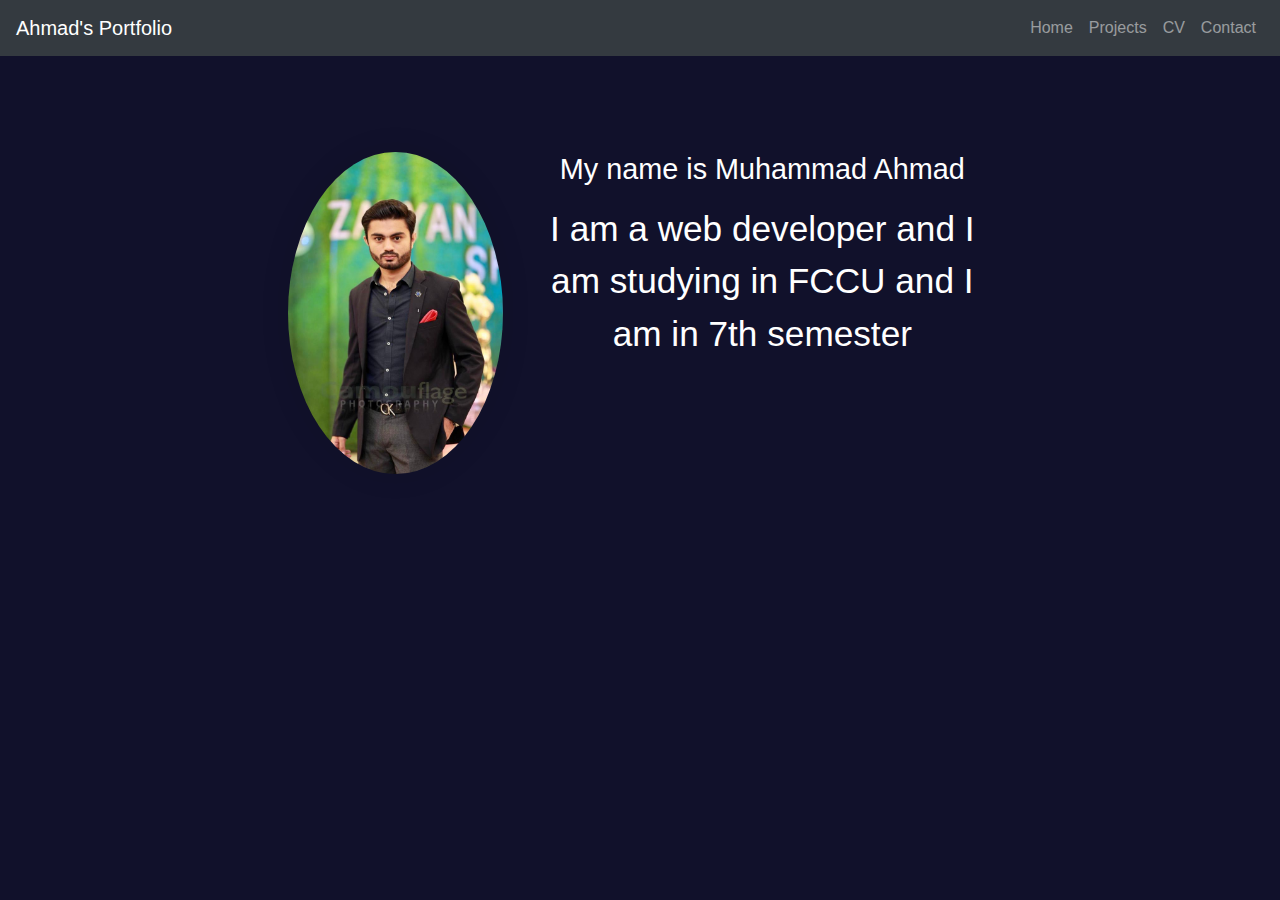
<file: index.html>
<!DOCTYPE html>
<html lang="en">
<head>
    <meta charset="UTF-8">
    <meta name="viewport" content="width=device-width, initial-scale=1, shrink-to-fit=no">
    <title>Ahmad Portfolio</title>
    <link href="https://stackpath.bootstrapcdn.com/bootstrap/4.5.2/css/bootstrap.min.css" rel="stylesheet">
    <link rel="stylesheet" href="style.css">
</head>
<body>
    <nav class="navbar navbar-expand-lg navbar-dark bg-dark">
        <a class="navbar-brand" href="#">Ahmad's Portfolio</a>
        <button class="navbar-toggler" type="button" data-toggle="collapse" data-target="#navbarNav" aria-controls="navbarNav" aria-expanded="false" aria-label="Toggle navigation">
            <span class="navbar-toggler-icon"></span>
        </button>
        <div class="collapse navbar-collapse" id="navbarNav">
            <ul class="navbar-nav ml-auto">
                <li class="nav-item">
                    <a class="nav-link" href="index.html">Home</a>
                </li>
                <li class="nav-item">
                    <a class="nav-link" href="projects.html">Projects</a>
                </li>
                <li class="nav-item">
                    <a class="nav-link" href="cv.html">CV</a>
                </li>
                <li class="nav-item">
                    <a class="nav-link" href="contact.html">Contact</a>
                </li>
            </ul>
        </div>
    </nav>
    
    <div class="container mt-5">
        <div class="row">
            <div class="col-md-4">
                <img src="ahmad.jpg" class="img-fluid rounded-circle" alt="Your Name">
            </div>
            <div class="col-md-8">
                <h1>My name is Muhammad Ahmad</h1>
                
                <p>I am a web developer and I am studying in FCCU and I am in 7th semester</p>
            </div>
       
        </div>
    </div>
    
    <script src="https://code.jquery.com/jquery-3.5.1.slim.min.js"></script>
    <script src="https://cdn.jsdelivr.net/npm/@popperjs/core@2.5.3/dist/umd/popper.min.js"></script>
    <script src="https://stackpath.bootstrapcdn.com/bootstrap/4.5.2/js/bootstrap.min.js"></script>
</body>
</html>
</file>
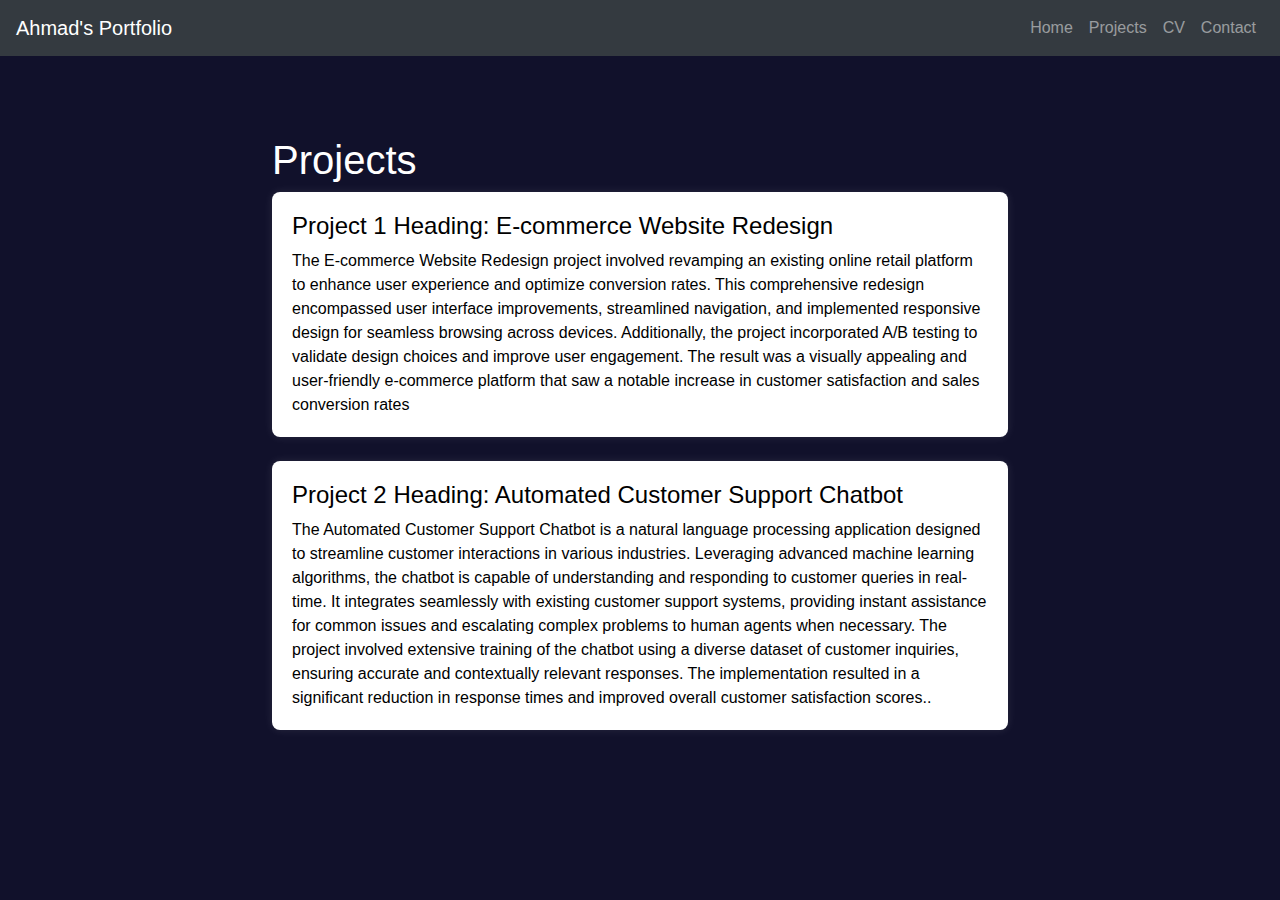
<file: projects.html>
<!DOCTYPE html>
<html lang="en">
<head>
    <meta charset="UTF-8">
    <meta name="viewport" content="width=device-width, initial-scale=1, shrink-to-fit=no">
    <title>Ahmad's Portfolio</title>
    <link href="https://stackpath.bootstrapcdn.com/bootstrap/4.5.2/css/bootstrap.min.css" rel="stylesheet">
    <link rel="stylesheet" href="style2.css">
</head>
<body>
    <nav class="navbar navbar-expand-lg navbar-dark bg-dark">
        <a class="navbar-brand" href="#">Ahmad's Portfolio</a>
        <button class="navbar-toggler" type="button" data-toggle="collapse" data-target="#navbarNav" aria-controls="navbarNav" aria-expanded="false" aria-label="Toggle navigation">
            <span class="navbar-toggler-icon"></span>
        </button>
        <div class="collapse navbar-collapse" id="navbarNav">
            <ul class="navbar-nav ml-auto">
                <li class="nav-item">
                    <a class="nav-link" href="index.html">Home</a>
                </li>
                <li class="nav-item">
                    <a class="nav-link" href="projects.html">Projects</a>
                </li>
                <li class="nav-item">
                    <a class="nav-link" href="cv.html">CV</a>
                </li>
                <li class="nav-item">
                    <a class="nav-link" href="contact.html">Contact</a>
                </li>
            </ul>
        </div>
    </nav>
       
    
    <div class="container mt-5">
        <h1>Projects</h1>
        <div class="card">
            <div class="card-body">
                <h5 class="card-title">Project 1 Heading: E-commerce Website Redesign</h5>
                <p class="card-text">The E-commerce Website Redesign project involved revamping an existing online retail platform to enhance user experience and optimize conversion rates. This comprehensive redesign encompassed user interface improvements, streamlined navigation, and implemented responsive design for seamless browsing across devices. Additionally, the project incorporated A/B testing to validate design choices and improve user engagement. The result was a visually appealing and user-friendly e-commerce platform that saw a notable increase in customer satisfaction and sales conversion rates</p>
            </div>
        </div>
        <div class="card mt-3">
            <div class="card-body">
                <h5 class="card-title">Project 2 Heading: Automated Customer Support Chatbot</h5>
                <p class="card-text">The Automated Customer Support Chatbot is a natural language processing application designed to streamline customer interactions in various industries. Leveraging advanced machine learning algorithms, the chatbot is capable of understanding and responding to customer queries in real-time. It integrates seamlessly with existing customer support systems, providing instant assistance for common issues and escalating complex problems to human agents when necessary. The project involved extensive training of the chatbot using a diverse dataset of customer inquiries, ensuring accurate and contextually relevant responses. The implementation resulted in a significant reduction in response times and improved overall customer satisfaction scores..</p>
            </div>
        </div>
    </div>
    
    <script src="https://code.jquery.com/jquery-3.5.1.slim.min.js"></script>
    <script src="https://cdn.jsdelivr.net/npm/@popperjs/core@2.5.3/dist/umd/popper.min.js"></script>
    <script src="https://stackpath.bootstrapcdn.com/bootstrap/4.5.2/js/bootstrap.min.js"></script>
</body>
</html>
</file>
<file: style.css>
/* Custom CSS for Home Page */
body{
    background-color: rgb(17, 17, 43);
    color: white;
}

.container {
    max-width: 800px;
    margin: auto;
    text-align: center;
    padding: 3rem;
    
}

.container img {
    max-width: 100%;
    height:fit-content;
    border-radius: 80%;
    margin-bottom: 3rem;
    box-shadow: 0 0 30px rgba(0, 0, 0, 0.1);
}
.container h1 {
    font-size: 1.8rem;
    margin-bottom: 1rem;
}

.container p {
    font-size: 2.2rem;
    margin-bottom: 1.5rem;
}

.navbar {
    background-color: #343a40;
}

.navbar-brand, .navbar-nav .nav-link {
    color: #ffffff;
}

.navbar-brand:hover, .navbar-nav .nav-link:hover {
    color: #ffffff;
}

.navbar-toggler-icon {
    background-color: #ffffff;
}

.navbar-toggler {
    border: none;
}
</file>
<file: style2.css>
/* Custom CSS for Projects Page */
body{
    background-color: rgb(17, 17, 43);
    color: white;
}

.container {
    max-width: 800px;
    margin: auto;
    padding: 2rem;
}

.card {
    margin-bottom: 1.5rem;
    border: none;
    border-radius: 0.5rem;
    box-shadow: 0 0 10px rgba(255, 255, 255, 0.1);
}

.card-title {
    font-size: 1.5rem;
    margin-bottom: 0.5rem;
    color: #000;
}

.card-text {
    font-size: 1rem;
    color: #000000;
}

.navbar {
    background-color: #343a40;
}

.navbar-brand, .navbar-nav .nav-link {
    color: #ffffff;
}

.navbar-brand:hover, .navbar-nav .nav-link:hover {
    color: #ffffff;
}
</file>
